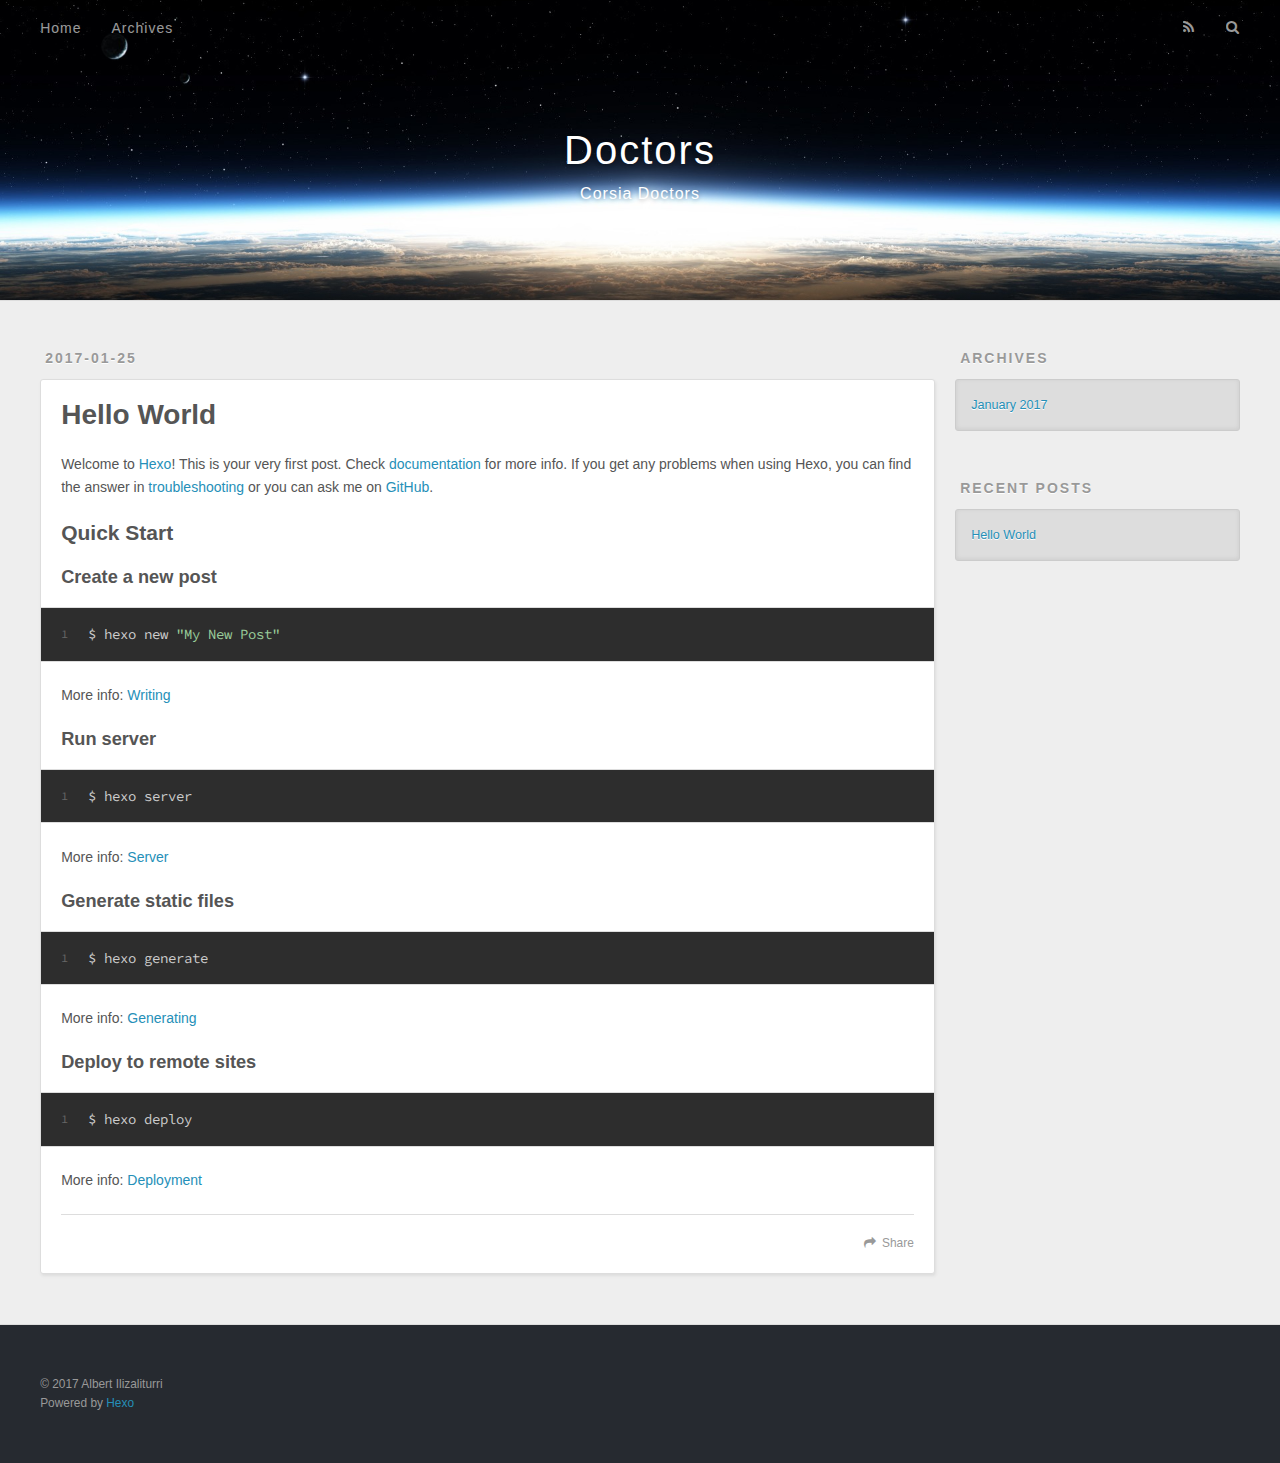
<file: index.html>
<!DOCTYPE html>
<html>
<head>
  <meta charset="utf-8">
  
  <title>AJ | Doctors</title>
  <meta name="viewport" content="width=device-width, initial-scale=1, maximum-scale=1">
  <meta property="og:type" content="website">
<meta property="og:title" content="Doctors">
<meta property="og:url" content="http://yoursite.com/index.html">
<meta property="og:site_name" content="Doctors">
<meta name="twitter:card" content="summary">
<meta name="twitter:title" content="Doctors">
  
    <link rel="alternate" href="/atom.xml" title="Doctors" type="application/atom+xml">
  
  
    <link rel="icon" href="/favicon.png">
  
  
    <link href="//fonts.googleapis.com/css?family=Source+Code+Pro" rel="stylesheet" type="text/css">
  
  <link rel="stylesheet" href="/css/style.css">
  

</head>

<body>
  <div id="container">
    <div id="wrap">
      <header id="header">
  <div id="banner"></div>
  <div id="header-outer" class="outer">
    <div id="header-title" class="inner">
      <h1 id="logo-wrap">
        <a href="/" id="logo">Doctors</a>
      </h1>
      
        <h2 id="subtitle-wrap">
          <a href="/" id="subtitle">Corsia Doctors</a>
        </h2>
      
    </div>
    <div id="header-inner" class="inner">
      <nav id="main-nav">
        <a id="main-nav-toggle" class="nav-icon"></a>
        
          <a class="main-nav-link" href="/">Home</a>
        
          <a class="main-nav-link" href="/archives">Archives</a>
        
      </nav>
      <nav id="sub-nav">
        
          <a id="nav-rss-link" class="nav-icon" href="/atom.xml" title="RSS Feed"></a>
        
        <a id="nav-search-btn" class="nav-icon" title="Search"></a>
      </nav>
      <div id="search-form-wrap">
        <form action="//google.com/search" method="get" accept-charset="UTF-8" class="search-form"><input type="search" name="q" results="0" class="search-form-input" placeholder="Search"><button type="submit" class="search-form-submit">&#xF002;</button><input type="hidden" name="sitesearch" value="http://yoursite.com"></form>
      </div>
    </div>
  </div>
</header>
      <div class="outer">
        <section id="main">
  
    <article id="post-hello-world" class="article article-type-post" itemscope itemprop="blogPost">
  <div class="article-meta">
    <a href="/2017/01/25/hello-world/" class="article-date">
  <time datetime="2017-01-25T22:16:23.000Z" itemprop="datePublished">2017-01-25</time>
</a>
    
  </div>
  <div class="article-inner">
    
    
      <header class="article-header">
        
  
    <h1 itemprop="name">
      <a class="article-title" href="/2017/01/25/hello-world/">Hello World</a>
    </h1>
  

      </header>
    
    <div class="article-entry" itemprop="articleBody">
      
        <p>Welcome to <a href="https://hexo.io/" target="_blank" rel="external">Hexo</a>! This is your very first post. Check <a href="https://hexo.io/docs/" target="_blank" rel="external">documentation</a> for more info. If you get any problems when using Hexo, you can find the answer in <a href="https://hexo.io/docs/troubleshooting.html" target="_blank" rel="external">troubleshooting</a> or you can ask me on <a href="https://github.com/hexojs/hexo/issues" target="_blank" rel="external">GitHub</a>.</p>
<h2 id="Quick-Start"><a href="#Quick-Start" class="headerlink" title="Quick Start"></a>Quick Start</h2><h3 id="Create-a-new-post"><a href="#Create-a-new-post" class="headerlink" title="Create a new post"></a>Create a new post</h3><figure class="highlight bash"><table><tr><td class="gutter"><pre><div class="line">1</div></pre></td><td class="code"><pre><div class="line">$ hexo new <span class="string">"My New Post"</span></div></pre></td></tr></table></figure>
<p>More info: <a href="https://hexo.io/docs/writing.html" target="_blank" rel="external">Writing</a></p>
<h3 id="Run-server"><a href="#Run-server" class="headerlink" title="Run server"></a>Run server</h3><figure class="highlight bash"><table><tr><td class="gutter"><pre><div class="line">1</div></pre></td><td class="code"><pre><div class="line">$ hexo server</div></pre></td></tr></table></figure>
<p>More info: <a href="https://hexo.io/docs/server.html" target="_blank" rel="external">Server</a></p>
<h3 id="Generate-static-files"><a href="#Generate-static-files" class="headerlink" title="Generate static files"></a>Generate static files</h3><figure class="highlight bash"><table><tr><td class="gutter"><pre><div class="line">1</div></pre></td><td class="code"><pre><div class="line">$ hexo generate</div></pre></td></tr></table></figure>
<p>More info: <a href="https://hexo.io/docs/generating.html" target="_blank" rel="external">Generating</a></p>
<h3 id="Deploy-to-remote-sites"><a href="#Deploy-to-remote-sites" class="headerlink" title="Deploy to remote sites"></a>Deploy to remote sites</h3><figure class="highlight bash"><table><tr><td class="gutter"><pre><div class="line">1</div></pre></td><td class="code"><pre><div class="line">$ hexo deploy</div></pre></td></tr></table></figure>
<p>More info: <a href="https://hexo.io/docs/deployment.html" target="_blank" rel="external">Deployment</a></p>

      
    </div>
    <footer class="article-footer">
      <a data-url="http://yoursite.com/2017/01/25/hello-world/" data-id="ciydlkii90000iu76bx51hnm7" class="article-share-link">Share</a>
      
      
    </footer>
  </div>
  
</article>


  

</section>
        
          <aside id="sidebar">
  
    

  
    

  
    
  
    
  <div class="widget-wrap">
    <h3 class="widget-title">Archives</h3>
    <div class="widget">
      <ul class="archive-list"><li class="archive-list-item"><a class="archive-list-link" href="/archives/2017/01/">January 2017</a></li></ul>
    </div>
  </div>


  
    
  <div class="widget-wrap">
    <h3 class="widget-title">Recent Posts</h3>
    <div class="widget">
      <ul>
        
          <li>
            <a href="/2017/01/25/hello-world/">Hello World</a>
          </li>
        
      </ul>
    </div>
  </div>

  
</aside>
        
      </div>
      <footer id="footer">
  
  <div class="outer">
    <div id="footer-info" class="inner">
      &copy; 2017 Albert Ilizaliturri<br>
      Powered by <a href="http://hexo.io/" target="_blank">Hexo</a>
    </div>
  </div>
</footer>
    </div>
    <nav id="mobile-nav">
  
    <a href="/" class="mobile-nav-link">Home</a>
  
    <a href="/archives" class="mobile-nav-link">Archives</a>
  
</nav>
    

<script src="//ajax.googleapis.com/ajax/libs/jquery/2.0.3/jquery.min.js"></script>


  <link rel="stylesheet" href="/fancybox/jquery.fancybox.css">
  <script src="/fancybox/jquery.fancybox.pack.js"></script>


<script src="/js/script.js"></script>

  </div>
</body>
</html>
</file>
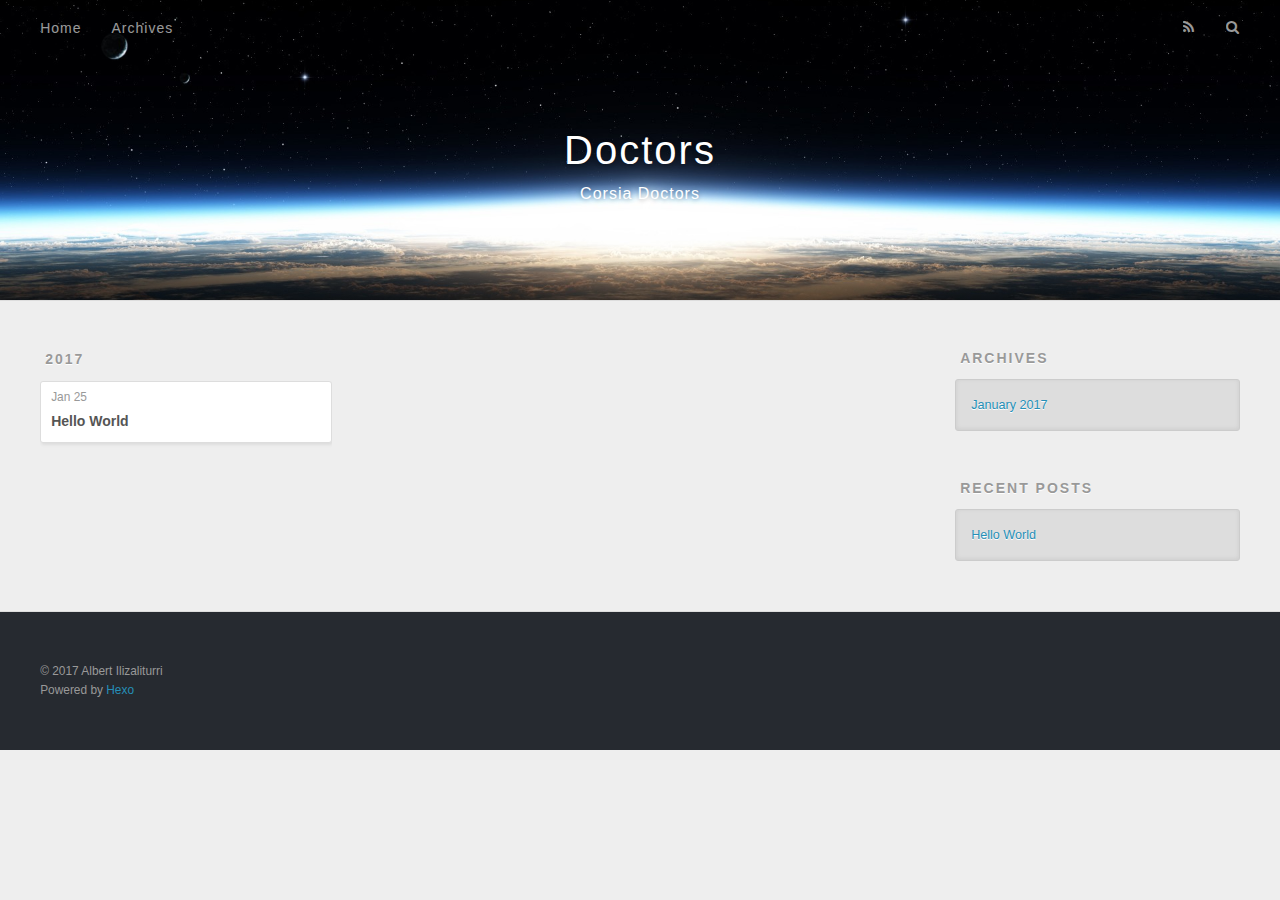
<file: archives/index.html>
<!DOCTYPE html>
<html>
<head>
  <meta charset="utf-8">
  
  <title>Archives | Doctors</title>
  <meta name="viewport" content="width=device-width, initial-scale=1, maximum-scale=1">
  <meta property="og:type" content="website">
<meta property="og:title" content="Doctors">
<meta property="og:url" content="http://yoursite.com/archives/index.html">
<meta property="og:site_name" content="Doctors">
<meta name="twitter:card" content="summary">
<meta name="twitter:title" content="Doctors">
  
    <link rel="alternate" href="/atom.xml" title="Doctors" type="application/atom+xml">
  
  
    <link rel="icon" href="/favicon.png">
  
  
    <link href="//fonts.googleapis.com/css?family=Source+Code+Pro" rel="stylesheet" type="text/css">
  
  <link rel="stylesheet" href="/css/style.css">
  

</head>

<body>
  <div id="container">
    <div id="wrap">
      <header id="header">
  <div id="banner"></div>
  <div id="header-outer" class="outer">
    <div id="header-title" class="inner">
      <h1 id="logo-wrap">
        <a href="/" id="logo">Doctors</a>
      </h1>
      
        <h2 id="subtitle-wrap">
          <a href="/" id="subtitle">Corsia Doctors</a>
        </h2>
      
    </div>
    <div id="header-inner" class="inner">
      <nav id="main-nav">
        <a id="main-nav-toggle" class="nav-icon"></a>
        
          <a class="main-nav-link" href="/">Home</a>
        
          <a class="main-nav-link" href="/archives">Archives</a>
        
      </nav>
      <nav id="sub-nav">
        
          <a id="nav-rss-link" class="nav-icon" href="/atom.xml" title="RSS Feed"></a>
        
        <a id="nav-search-btn" class="nav-icon" title="Search"></a>
      </nav>
      <div id="search-form-wrap">
        <form action="//google.com/search" method="get" accept-charset="UTF-8" class="search-form"><input type="search" name="q" results="0" class="search-form-input" placeholder="Search"><button type="submit" class="search-form-submit">&#xF002;</button><input type="hidden" name="sitesearch" value="http://yoursite.com"></form>
      </div>
    </div>
  </div>
</header>
      <div class="outer">
        <section id="main">
  
  
    
    
      
      
      <section class="archives-wrap">
        <div class="archive-year-wrap">
          <a href="/archives/2017" class="archive-year">2017</a>
        </div>
        <div class="archives">
    
    <article class="archive-article archive-type-post">
  <div class="archive-article-inner">
    <header class="archive-article-header">
      <a href="/2017/01/25/hello-world/" class="archive-article-date">
  <time datetime="2017-01-25T22:16:23.000Z" itemprop="datePublished">Jan 25</time>
</a>
      
  
    <h1 itemprop="name">
      <a class="archive-article-title" href="/2017/01/25/hello-world/">Hello World</a>
    </h1>
  

    </header>
  </div>
</article>
  
  
    </div></section>
  

</section>
        
          <aside id="sidebar">
  
    

  
    

  
    
  
    
  <div class="widget-wrap">
    <h3 class="widget-title">Archives</h3>
    <div class="widget">
      <ul class="archive-list"><li class="archive-list-item"><a class="archive-list-link" href="/archives/2017/01/">January 2017</a></li></ul>
    </div>
  </div>


  
    
  <div class="widget-wrap">
    <h3 class="widget-title">Recent Posts</h3>
    <div class="widget">
      <ul>
        
          <li>
            <a href="/2017/01/25/hello-world/">Hello World</a>
          </li>
        
      </ul>
    </div>
  </div>

  
</aside>
        
      </div>
      <footer id="footer">
  
  <div class="outer">
    <div id="footer-info" class="inner">
      &copy; 2017 Albert Ilizaliturri<br>
      Powered by <a href="http://hexo.io/" target="_blank">Hexo</a>
    </div>
  </div>
</footer>
    </div>
    <nav id="mobile-nav">
  
    <a href="/" class="mobile-nav-link">Home</a>
  
    <a href="/archives" class="mobile-nav-link">Archives</a>
  
</nav>
    

<script src="//ajax.googleapis.com/ajax/libs/jquery/2.0.3/jquery.min.js"></script>


  <link rel="stylesheet" href="/fancybox/jquery.fancybox.css">
  <script src="/fancybox/jquery.fancybox.pack.js"></script>


<script src="/js/script.js"></script>

  </div>
</body>
</html>
</file>
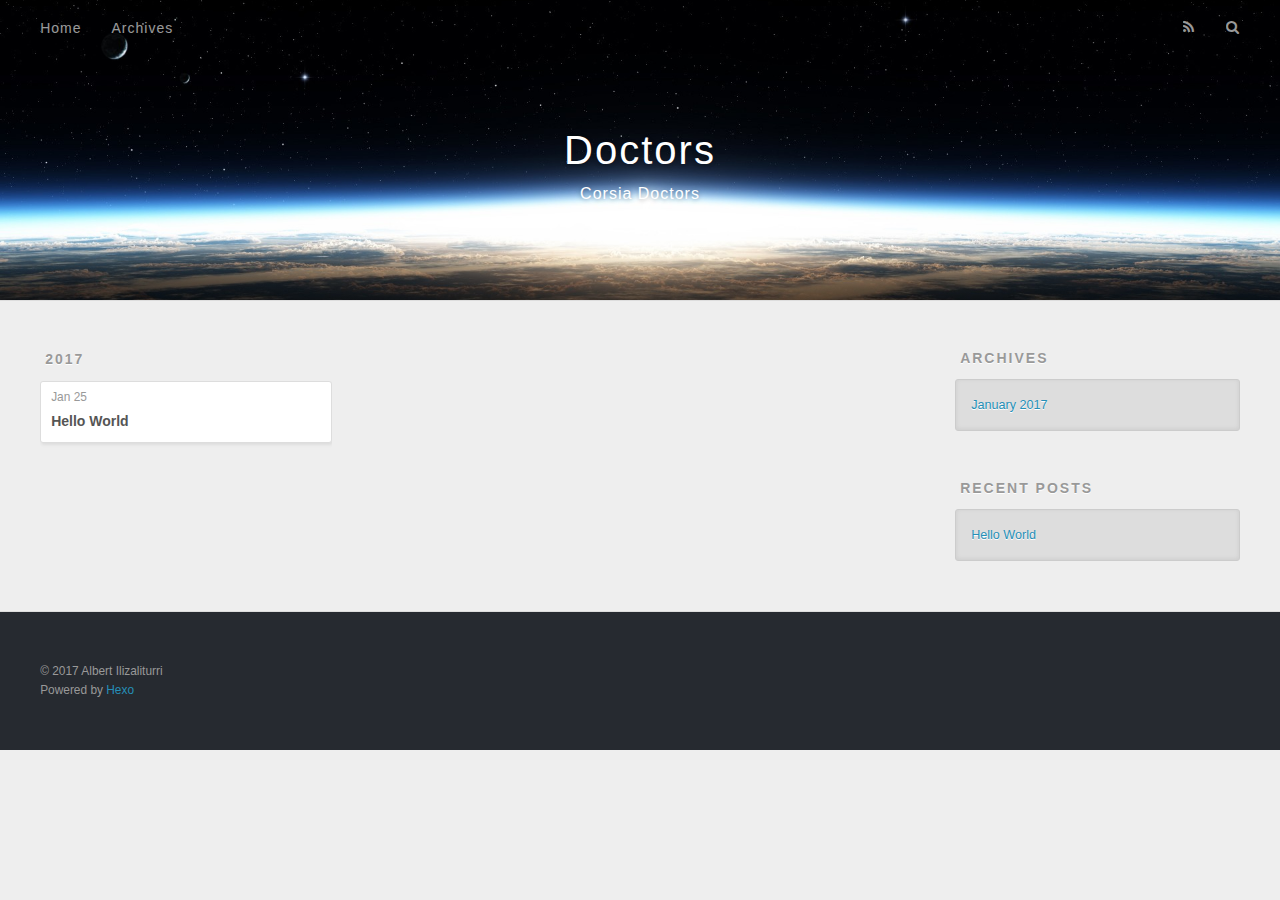
<file: archives/2017/index.html>
<!DOCTYPE html>
<html>
<head>
  <meta charset="utf-8">
  
  <title>Archives: 2017 | Doctors</title>
  <meta name="viewport" content="width=device-width, initial-scale=1, maximum-scale=1">
  <meta property="og:type" content="website">
<meta property="og:title" content="Doctors">
<meta property="og:url" content="http://yoursite.com/archives/2017/index.html">
<meta property="og:site_name" content="Doctors">
<meta name="twitter:card" content="summary">
<meta name="twitter:title" content="Doctors">
  
    <link rel="alternate" href="/atom.xml" title="Doctors" type="application/atom+xml">
  
  
    <link rel="icon" href="/favicon.png">
  
  
    <link href="//fonts.googleapis.com/css?family=Source+Code+Pro" rel="stylesheet" type="text/css">
  
  <link rel="stylesheet" href="/css/style.css">
  

</head>

<body>
  <div id="container">
    <div id="wrap">
      <header id="header">
  <div id="banner"></div>
  <div id="header-outer" class="outer">
    <div id="header-title" class="inner">
      <h1 id="logo-wrap">
        <a href="/" id="logo">Doctors</a>
      </h1>
      
        <h2 id="subtitle-wrap">
          <a href="/" id="subtitle">Corsia Doctors</a>
        </h2>
      
    </div>
    <div id="header-inner" class="inner">
      <nav id="main-nav">
        <a id="main-nav-toggle" class="nav-icon"></a>
        
          <a class="main-nav-link" href="/">Home</a>
        
          <a class="main-nav-link" href="/archives">Archives</a>
        
      </nav>
      <nav id="sub-nav">
        
          <a id="nav-rss-link" class="nav-icon" href="/atom.xml" title="RSS Feed"></a>
        
        <a id="nav-search-btn" class="nav-icon" title="Search"></a>
      </nav>
      <div id="search-form-wrap">
        <form action="//google.com/search" method="get" accept-charset="UTF-8" class="search-form"><input type="search" name="q" results="0" class="search-form-input" placeholder="Search"><button type="submit" class="search-form-submit">&#xF002;</button><input type="hidden" name="sitesearch" value="http://yoursite.com"></form>
      </div>
    </div>
  </div>
</header>
      <div class="outer">
        <section id="main">
  
  
    
    
      
      
      <section class="archives-wrap">
        <div class="archive-year-wrap">
          <a href="/archives/2017" class="archive-year">2017</a>
        </div>
        <div class="archives">
    
    <article class="archive-article archive-type-post">
  <div class="archive-article-inner">
    <header class="archive-article-header">
      <a href="/2017/01/25/hello-world/" class="archive-article-date">
  <time datetime="2017-01-25T22:16:23.000Z" itemprop="datePublished">Jan 25</time>
</a>
      
  
    <h1 itemprop="name">
      <a class="archive-article-title" href="/2017/01/25/hello-world/">Hello World</a>
    </h1>
  

    </header>
  </div>
</article>
  
  
    </div></section>
  

</section>
        
          <aside id="sidebar">
  
    

  
    

  
    
  
    
  <div class="widget-wrap">
    <h3 class="widget-title">Archives</h3>
    <div class="widget">
      <ul class="archive-list"><li class="archive-list-item"><a class="archive-list-link" href="/archives/2017/01/">January 2017</a></li></ul>
    </div>
  </div>


  
    
  <div class="widget-wrap">
    <h3 class="widget-title">Recent Posts</h3>
    <div class="widget">
      <ul>
        
          <li>
            <a href="/2017/01/25/hello-world/">Hello World</a>
          </li>
        
      </ul>
    </div>
  </div>

  
</aside>
        
      </div>
      <footer id="footer">
  
  <div class="outer">
    <div id="footer-info" class="inner">
      &copy; 2017 Albert Ilizaliturri<br>
      Powered by <a href="http://hexo.io/" target="_blank">Hexo</a>
    </div>
  </div>
</footer>
    </div>
    <nav id="mobile-nav">
  
    <a href="/" class="mobile-nav-link">Home</a>
  
    <a href="/archives" class="mobile-nav-link">Archives</a>
  
</nav>
    

<script src="//ajax.googleapis.com/ajax/libs/jquery/2.0.3/jquery.min.js"></script>


  <link rel="stylesheet" href="/fancybox/jquery.fancybox.css">
  <script src="/fancybox/jquery.fancybox.pack.js"></script>


<script src="/js/script.js"></script>

  </div>
</body>
</html>
</file>
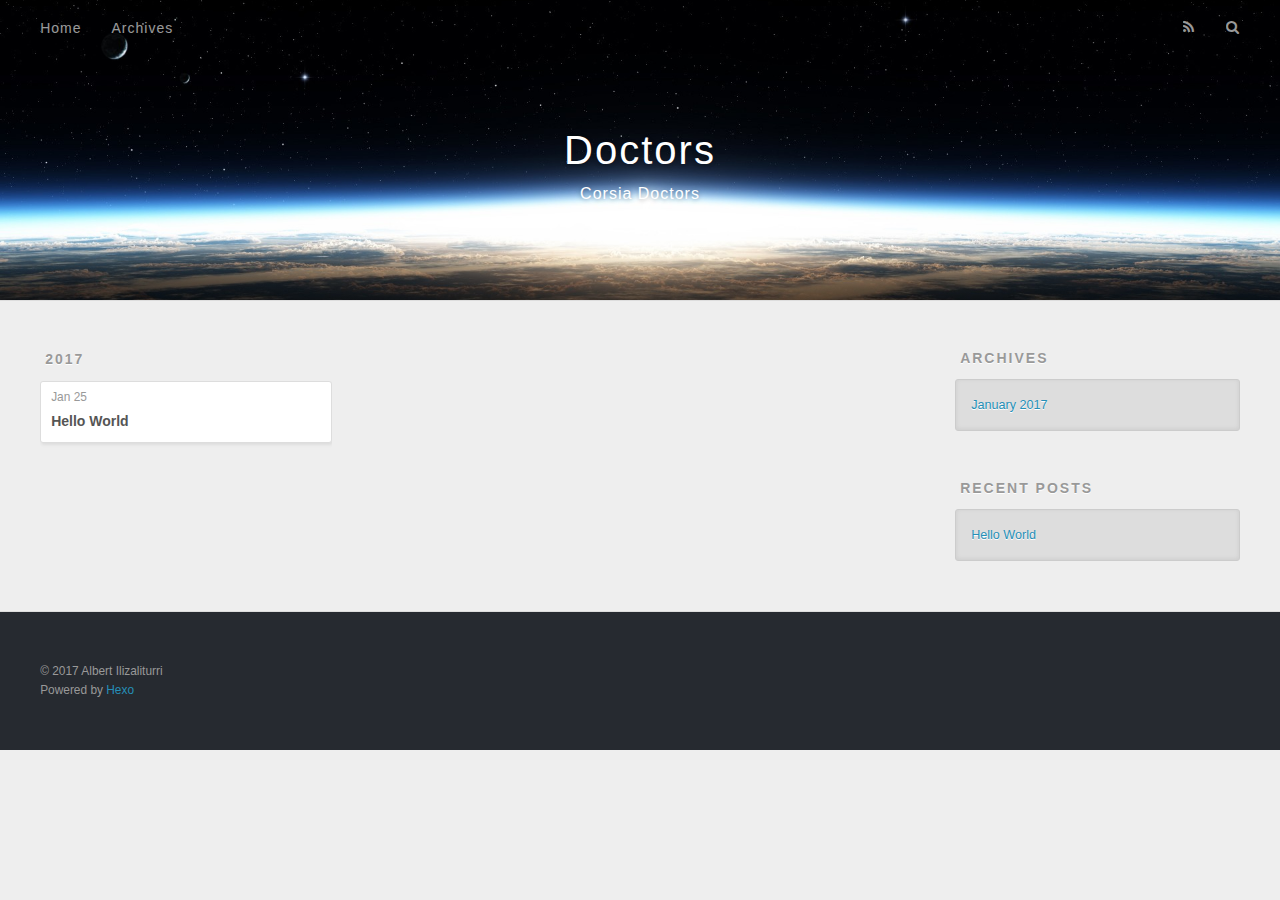
<file: archives/2017/01/index.html>
<!DOCTYPE html>
<html>
<head>
  <meta charset="utf-8">
  
  <title>Archives: 2017/1 | Doctors</title>
  <meta name="viewport" content="width=device-width, initial-scale=1, maximum-scale=1">
  <meta property="og:type" content="website">
<meta property="og:title" content="Doctors">
<meta property="og:url" content="http://yoursite.com/archives/2017/01/index.html">
<meta property="og:site_name" content="Doctors">
<meta name="twitter:card" content="summary">
<meta name="twitter:title" content="Doctors">
  
    <link rel="alternate" href="/atom.xml" title="Doctors" type="application/atom+xml">
  
  
    <link rel="icon" href="/favicon.png">
  
  
    <link href="//fonts.googleapis.com/css?family=Source+Code+Pro" rel="stylesheet" type="text/css">
  
  <link rel="stylesheet" href="/css/style.css">
  

</head>

<body>
  <div id="container">
    <div id="wrap">
      <header id="header">
  <div id="banner"></div>
  <div id="header-outer" class="outer">
    <div id="header-title" class="inner">
      <h1 id="logo-wrap">
        <a href="/" id="logo">Doctors</a>
      </h1>
      
        <h2 id="subtitle-wrap">
          <a href="/" id="subtitle">Corsia Doctors</a>
        </h2>
      
    </div>
    <div id="header-inner" class="inner">
      <nav id="main-nav">
        <a id="main-nav-toggle" class="nav-icon"></a>
        
          <a class="main-nav-link" href="/">Home</a>
        
          <a class="main-nav-link" href="/archives">Archives</a>
        
      </nav>
      <nav id="sub-nav">
        
          <a id="nav-rss-link" class="nav-icon" href="/atom.xml" title="RSS Feed"></a>
        
        <a id="nav-search-btn" class="nav-icon" title="Search"></a>
      </nav>
      <div id="search-form-wrap">
        <form action="//google.com/search" method="get" accept-charset="UTF-8" class="search-form"><input type="search" name="q" results="0" class="search-form-input" placeholder="Search"><button type="submit" class="search-form-submit">&#xF002;</button><input type="hidden" name="sitesearch" value="http://yoursite.com"></form>
      </div>
    </div>
  </div>
</header>
      <div class="outer">
        <section id="main">
  
  
    
    
      
      
      <section class="archives-wrap">
        <div class="archive-year-wrap">
          <a href="/archives/2017" class="archive-year">2017</a>
        </div>
        <div class="archives">
    
    <article class="archive-article archive-type-post">
  <div class="archive-article-inner">
    <header class="archive-article-header">
      <a href="/2017/01/25/hello-world/" class="archive-article-date">
  <time datetime="2017-01-25T22:16:23.000Z" itemprop="datePublished">Jan 25</time>
</a>
      
  
    <h1 itemprop="name">
      <a class="archive-article-title" href="/2017/01/25/hello-world/">Hello World</a>
    </h1>
  

    </header>
  </div>
</article>
  
  
    </div></section>
  

</section>
        
          <aside id="sidebar">
  
    

  
    

  
    
  
    
  <div class="widget-wrap">
    <h3 class="widget-title">Archives</h3>
    <div class="widget">
      <ul class="archive-list"><li class="archive-list-item"><a class="archive-list-link" href="/archives/2017/01/">January 2017</a></li></ul>
    </div>
  </div>


  
    
  <div class="widget-wrap">
    <h3 class="widget-title">Recent Posts</h3>
    <div class="widget">
      <ul>
        
          <li>
            <a href="/2017/01/25/hello-world/">Hello World</a>
          </li>
        
      </ul>
    </div>
  </div>

  
</aside>
        
      </div>
      <footer id="footer">
  
  <div class="outer">
    <div id="footer-info" class="inner">
      &copy; 2017 Albert Ilizaliturri<br>
      Powered by <a href="http://hexo.io/" target="_blank">Hexo</a>
    </div>
  </div>
</footer>
    </div>
    <nav id="mobile-nav">
  
    <a href="/" class="mobile-nav-link">Home</a>
  
    <a href="/archives" class="mobile-nav-link">Archives</a>
  
</nav>
    

<script src="//ajax.googleapis.com/ajax/libs/jquery/2.0.3/jquery.min.js"></script>


  <link rel="stylesheet" href="/fancybox/jquery.fancybox.css">
  <script src="/fancybox/jquery.fancybox.pack.js"></script>


<script src="/js/script.js"></script>

  </div>
</body>
</html>
</file>
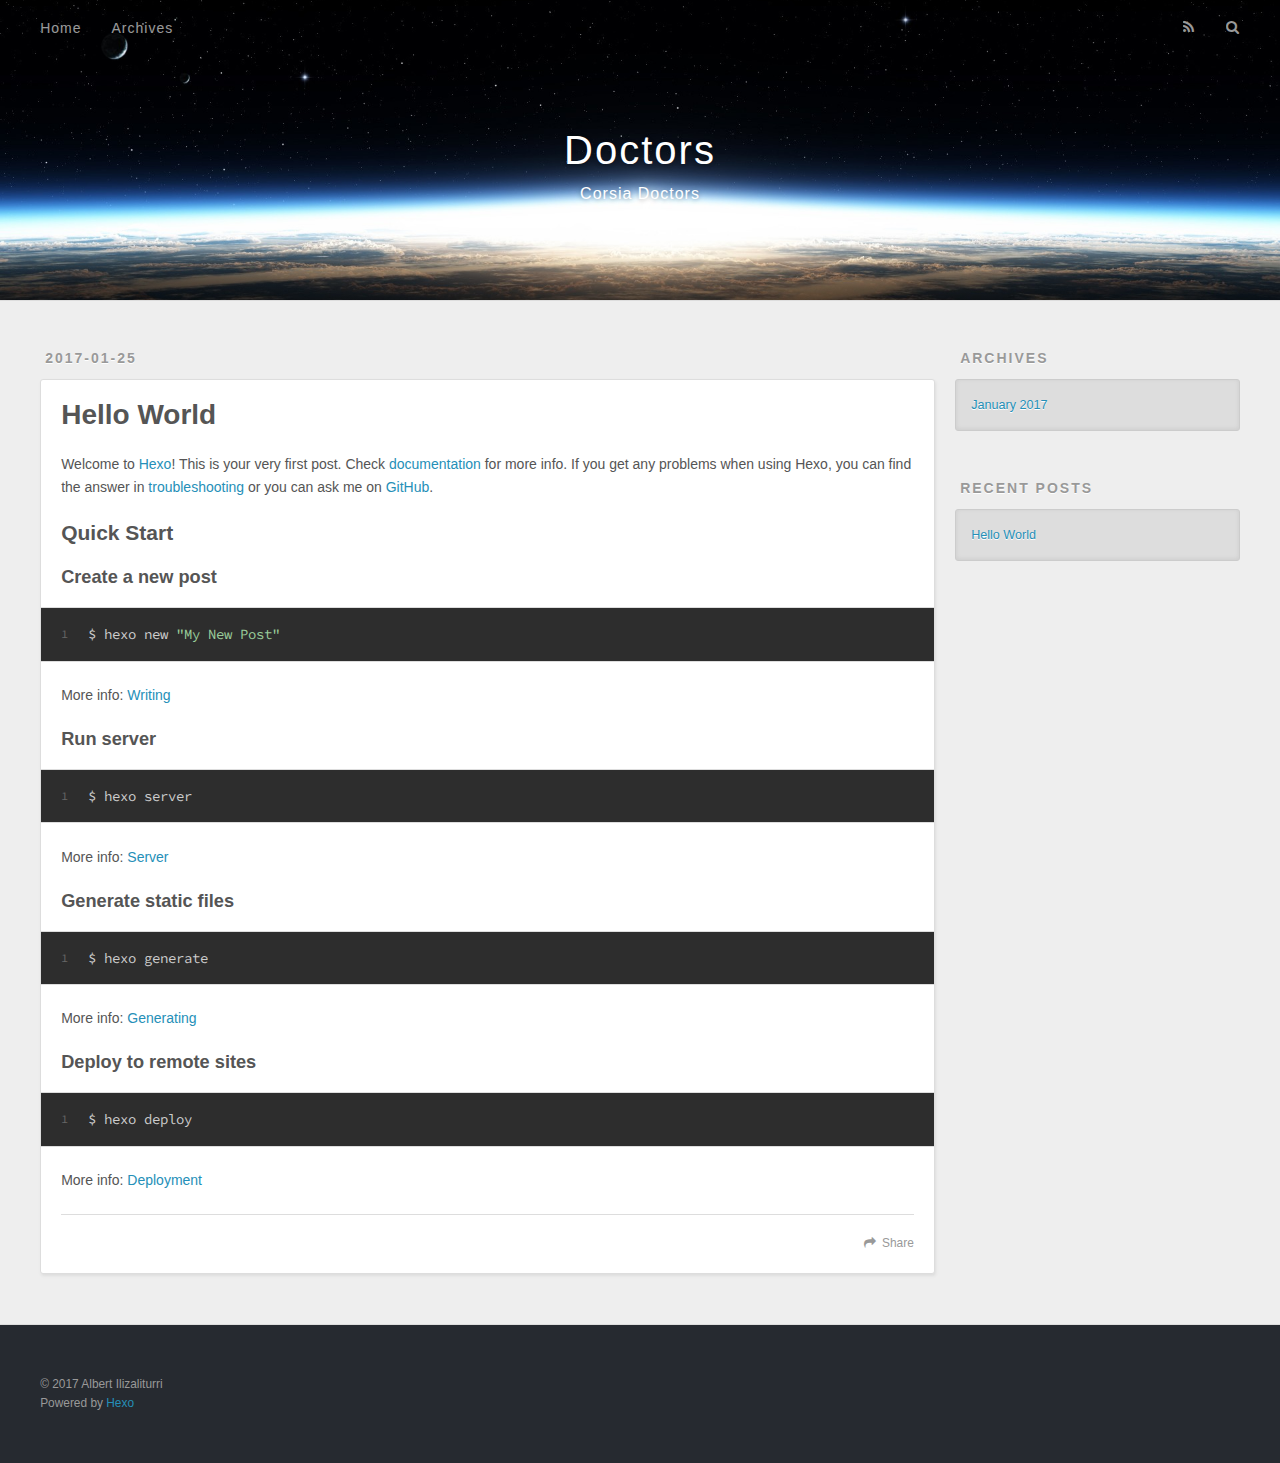
<file: 2017/01/25/hello-world/index.html>
<!DOCTYPE html>
<html>
<head>
  <meta charset="utf-8">
  
  <title>AJ | Doctors</title>
  <meta name="viewport" content="width=device-width, initial-scale=1, maximum-scale=1">
  <meta name="description" content="Welcome to Hexo! This is your very first post. Check documentation for more info. If you get any problems when using Hexo, you can find the answer in troubleshooting or you can ask me on GitHub.
Quick">
<meta property="og:type" content="article">
<meta property="og:title" content="Hello World">
<meta property="og:url" content="http://yoursite.com/2017/01/25/hello-world/index.html">
<meta property="og:site_name" content="Doctors">
<meta property="og:description" content="Welcome to Hexo! This is your very first post. Check documentation for more info. If you get any problems when using Hexo, you can find the answer in troubleshooting or you can ask me on GitHub.
Quick">
<meta property="og:updated_time" content="2017-01-25T22:16:23.000Z">
<meta name="twitter:card" content="summary">
<meta name="twitter:title" content="Hello World">
<meta name="twitter:description" content="Welcome to Hexo! This is your very first post. Check documentation for more info. If you get any problems when using Hexo, you can find the answer in troubleshooting or you can ask me on GitHub.
Quick">
  
    <link rel="alternate" href="/atom.xml" title="Doctors" type="application/atom+xml">
  
  
    <link rel="icon" href="/favicon.png">
  
  
    <link href="//fonts.googleapis.com/css?family=Source+Code+Pro" rel="stylesheet" type="text/css">
  
  <link rel="stylesheet" href="/css/style.css">
  

</head>

<body>
  <div id="container">
    <div id="wrap">
      <header id="header">
  <div id="banner"></div>
  <div id="header-outer" class="outer">
    <div id="header-title" class="inner">
      <h1 id="logo-wrap">
        <a href="/" id="logo">Doctors</a>
      </h1>
      
        <h2 id="subtitle-wrap">
          <a href="/" id="subtitle">Corsia Doctors</a>
        </h2>
      
    </div>
    <div id="header-inner" class="inner">
      <nav id="main-nav">
        <a id="main-nav-toggle" class="nav-icon"></a>
        
          <a class="main-nav-link" href="/">Home</a>
        
          <a class="main-nav-link" href="/archives">Archives</a>
        
      </nav>
      <nav id="sub-nav">
        
          <a id="nav-rss-link" class="nav-icon" href="/atom.xml" title="RSS Feed"></a>
        
        <a id="nav-search-btn" class="nav-icon" title="Search"></a>
      </nav>
      <div id="search-form-wrap">
        <form action="//google.com/search" method="get" accept-charset="UTF-8" class="search-form"><input type="search" name="q" results="0" class="search-form-input" placeholder="Search"><button type="submit" class="search-form-submit">&#xF002;</button><input type="hidden" name="sitesearch" value="http://yoursite.com"></form>
      </div>
    </div>
  </div>
</header>
      <div class="outer">
        <section id="main"><article id="post-hello-world" class="article article-type-post" itemscope itemprop="blogPost">
  <div class="article-meta">
    <a href="/2017/01/25/hello-world/" class="article-date">
  <time datetime="2017-01-25T22:16:23.000Z" itemprop="datePublished">2017-01-25</time>
</a>
    
  </div>
  <div class="article-inner">
    
    
      <header class="article-header">
        
  
    <h1 class="article-title" itemprop="name">
      Hello World
    </h1>
  

      </header>
    
    <div class="article-entry" itemprop="articleBody">
      
        <p>Welcome to <a href="https://hexo.io/" target="_blank" rel="external">Hexo</a>! This is your very first post. Check <a href="https://hexo.io/docs/" target="_blank" rel="external">documentation</a> for more info. If you get any problems when using Hexo, you can find the answer in <a href="https://hexo.io/docs/troubleshooting.html" target="_blank" rel="external">troubleshooting</a> or you can ask me on <a href="https://github.com/hexojs/hexo/issues" target="_blank" rel="external">GitHub</a>.</p>
<h2 id="Quick-Start"><a href="#Quick-Start" class="headerlink" title="Quick Start"></a>Quick Start</h2><h3 id="Create-a-new-post"><a href="#Create-a-new-post" class="headerlink" title="Create a new post"></a>Create a new post</h3><figure class="highlight bash"><table><tr><td class="gutter"><pre><div class="line">1</div></pre></td><td class="code"><pre><div class="line">$ hexo new <span class="string">"My New Post"</span></div></pre></td></tr></table></figure>
<p>More info: <a href="https://hexo.io/docs/writing.html" target="_blank" rel="external">Writing</a></p>
<h3 id="Run-server"><a href="#Run-server" class="headerlink" title="Run server"></a>Run server</h3><figure class="highlight bash"><table><tr><td class="gutter"><pre><div class="line">1</div></pre></td><td class="code"><pre><div class="line">$ hexo server</div></pre></td></tr></table></figure>
<p>More info: <a href="https://hexo.io/docs/server.html" target="_blank" rel="external">Server</a></p>
<h3 id="Generate-static-files"><a href="#Generate-static-files" class="headerlink" title="Generate static files"></a>Generate static files</h3><figure class="highlight bash"><table><tr><td class="gutter"><pre><div class="line">1</div></pre></td><td class="code"><pre><div class="line">$ hexo generate</div></pre></td></tr></table></figure>
<p>More info: <a href="https://hexo.io/docs/generating.html" target="_blank" rel="external">Generating</a></p>
<h3 id="Deploy-to-remote-sites"><a href="#Deploy-to-remote-sites" class="headerlink" title="Deploy to remote sites"></a>Deploy to remote sites</h3><figure class="highlight bash"><table><tr><td class="gutter"><pre><div class="line">1</div></pre></td><td class="code"><pre><div class="line">$ hexo deploy</div></pre></td></tr></table></figure>
<p>More info: <a href="https://hexo.io/docs/deployment.html" target="_blank" rel="external">Deployment</a></p>

      
    </div>
    <footer class="article-footer">
      <a data-url="http://yoursite.com/2017/01/25/hello-world/" data-id="ciydlkii90000iu76bx51hnm7" class="article-share-link">Share</a>
      
      
    </footer>
  </div>
  
    
  
</article>

</section>
        
          <aside id="sidebar">
  
    

  
    

  
    
  
    
  <div class="widget-wrap">
    <h3 class="widget-title">Archives</h3>
    <div class="widget">
      <ul class="archive-list"><li class="archive-list-item"><a class="archive-list-link" href="/archives/2017/01/">January 2017</a></li></ul>
    </div>
  </div>


  
    
  <div class="widget-wrap">
    <h3 class="widget-title">Recent Posts</h3>
    <div class="widget">
      <ul>
        
          <li>
            <a href="/2017/01/25/hello-world/">Hello World</a>
          </li>
        
      </ul>
    </div>
  </div>

  
</aside>
        
      </div>
      <footer id="footer">
  
  <div class="outer">
    <div id="footer-info" class="inner">
      &copy; 2017 Albert Ilizaliturri<br>
      Powered by <a href="http://hexo.io/" target="_blank">Hexo</a>
    </div>
  </div>
</footer>
    </div>
    <nav id="mobile-nav">
  
    <a href="/" class="mobile-nav-link">Home</a>
  
    <a href="/archives" class="mobile-nav-link">Archives</a>
  
</nav>
    

<script src="//ajax.googleapis.com/ajax/libs/jquery/2.0.3/jquery.min.js"></script>


  <link rel="stylesheet" href="/fancybox/jquery.fancybox.css">
  <script src="/fancybox/jquery.fancybox.pack.js"></script>


<script src="/js/script.js"></script>

  </div>
</body>
</html>
</file>
<file: css/style.css>
body {
  width: 100%;
}
body:before,
body:after {
  content: "";
  display: table;
}
body:after {
  clear: both;
}
html,
body,
div,
span,
applet,
object,
iframe,
h1,
h2,
h3,
h4,
h5,
h6,
p,
blockquote,
pre,
a,
abbr,
acronym,
address,
big,
cite,
code,
del,
dfn,
em,
img,
ins,
kbd,
q,
s,
samp,
small,
strike,
strong,
sub,
sup,
tt,
var,
dl,
dt,
dd,
ol,
ul,
li,
fieldset,
form,
label,
legend,
table,
caption,
tbody,
tfoot,
thead,
tr,
th,
td {
  margin: 0;
  padding: 0;
  border: 0;
  outline: 0;
  font-weight: inherit;
  font-style: inherit;
  font-family: inherit;
  font-size: 100%;
  vertical-align: baseline;
}
body {
  line-height: 1;
  color: #000;
  background: #fff;
}
ol,
ul {
  list-style: none;
}
table {
  border-collapse: separate;
  border-spacing: 0;
  vertical-align: middle;
}
caption,
th,
td {
  text-align: left;
  font-weight: normal;
  vertical-align: middle;
}
a img {
  border: none;
}
input,
button {
  margin: 0;
  padding: 0;
}
input::-moz-focus-inner,
button::-moz-focus-inner {
  border: 0;
  padding: 0;
}
@font-face {
  font-family: FontAwesome;
  font-style: normal;
  font-weight: normal;
  src: url("fonts/fontawesome-webfont.eot?v=#4.0.3");
  src: url("fonts/fontawesome-webfont.eot?#iefix&v=#4.0.3") format("embedded-opentype"), url("fonts/fontawesome-webfont.woff?v=#4.0.3") format("woff"), url("fonts/fontawesome-webfont.ttf?v=#4.0.3") format("truetype"), url("fonts/fontawesome-webfont.svg#fontawesomeregular?v=#4.0.3") format("svg");
}
html,
body,
#container {
  height: 100%;
}
body {
  background: #eee;
  font: 14px "Helvetica Neue", Helvetica, Arial, sans-serif;
  -webkit-text-size-adjust: 100%;
}
.outer {
  max-width: 1220px;
  margin: 0 auto;
  padding: 0 20px;
}
.outer:before,
.outer:after {
  content: "";
  display: table;
}
.outer:after {
  clear: both;
}
.inner {
  display: inline;
  float: left;
  width: 98.33333333333333%;
  margin: 0 0.833333333333333%;
}
.left,
.alignleft {
  float: left;
}
.right,
.alignright {
  float: right;
}
.clear {
  clear: both;
}
#container {
  position: relative;
}
.mobile-nav-on {
  overflow: hidden;
}
#wrap {
  height: 100%;
  width: 100%;
  position: absolute;
  top: 0;
  left: 0;
  -webkit-transition: 0.2s ease-out;
  -moz-transition: 0.2s ease-out;
  -ms-transition: 0.2s ease-out;
  transition: 0.2s ease-out;
  z-index: 1;
  background: #eee;
}
.mobile-nav-on #wrap {
  left: 280px;
}
@media screen and (min-width: 768px) {
  #main {
    display: inline;
    float: left;
    width: 73.33333333333333%;
    margin: 0 0.833333333333333%;
  }
}
.article-date,
.article-category-link,
.archive-year,
.widget-title {
  text-decoration: none;
  text-transform: uppercase;
  letter-spacing: 2px;
  color: #999;
  margin-bottom: 1em;
  margin-left: 5px;
  line-height: 1em;
  text-shadow: 0 1px #fff;
  font-weight: bold;
}
.article-inner,
.archive-article-inner {
  background: #fff;
  -webkit-box-shadow: 1px 2px 3px #ddd;
  box-shadow: 1px 2px 3px #ddd;
  border: 1px solid #ddd;
  border-radius: 3px;
}
.article-entry h1,
.widget h1 {
  font-size: 2em;
}
.article-entry h2,
.widget h2 {
  font-size: 1.5em;
}
.article-entry h3,
.widget h3 {
  font-size: 1.3em;
}
.article-entry h4,
.widget h4 {
  font-size: 1.2em;
}
.article-entry h5,
.widget h5 {
  font-size: 1em;
}
.article-entry h6,
.widget h6 {
  font-size: 1em;
  color: #999;
}
.article-entry hr,
.widget hr {
  border: 1px dashed #ddd;
}
.article-entry strong,
.widget strong {
  font-weight: bold;
}
.article-entry em,
.widget em,
.article-entry cite,
.widget cite {
  font-style: italic;
}
.article-entry sup,
.widget sup,
.article-entry sub,
.widget sub {
  font-size: 0.75em;
  line-height: 0;
  position: relative;
  vertical-align: baseline;
}
.article-entry sup,
.widget sup {
  top: -0.5em;
}
.article-entry sub,
.widget sub {
  bottom: -0.2em;
}
.article-entry small,
.widget small {
  font-size: 0.85em;
}
.article-entry acronym,
.widget acronym,
.article-entry abbr,
.widget abbr {
  border-bottom: 1px dotted;
}
.article-entry ul,
.widget ul,
.article-entry ol,
.widget ol,
.article-entry dl,
.widget dl {
  margin: 0 20px;
  line-height: 1.6em;
}
.article-entry ul ul,
.widget ul ul,
.article-entry ol ul,
.widget ol ul,
.article-entry ul ol,
.widget ul ol,
.article-entry ol ol,
.widget ol ol {
  margin-top: 0;
  margin-bottom: 0;
}
.article-entry ul,
.widget ul {
  list-style: disc;
}
.article-entry ol,
.widget ol {
  list-style: decimal;
}
.article-entry dt,
.widget dt {
  font-weight: bold;
}
#header {
  height: 300px;
  position: relative;
  border-bottom: 1px solid #ddd;
}
#header:before,
#header:after {
  content: "";
  position: absolute;
  left: 0;
  right: 0;
  height: 40px;
}
#header:before {
  top: 0;
  background: -webkit-linear-gradient(rgba(0,0,0,0.2), transparent);
  background: -moz-linear-gradient(rgba(0,0,0,0.2), transparent);
  background: -ms-linear-gradient(rgba(0,0,0,0.2), transparent);
  background: linear-gradient(rgba(0,0,0,0.2), transparent);
}
#header:after {
  bottom: 0;
  background: -webkit-linear-gradient(transparent, rgba(0,0,0,0.2));
  background: -moz-linear-gradient(transparent, rgba(0,0,0,0.2));
  background: -ms-linear-gradient(transparent, rgba(0,0,0,0.2));
  background: linear-gradient(transparent, rgba(0,0,0,0.2));
}
#header-outer {
  height: 100%;
  position: relative;
}
#header-inner {
  position: relative;
  overflow: hidden;
}
#banner {
  position: absolute;
  top: 0;
  left: 0;
  width: 100%;
  height: 100%;
  background: url("images/banner.jpg") center #000;
  -webkit-background-size: cover;
  -moz-background-size: cover;
  background-size: cover;
  z-index: -1;
}
#header-title {
  text-align: center;
  height: 40px;
  position: absolute;
  top: 50%;
  left: 0;
  margin-top: -20px;
}
#logo,
#subtitle {
  text-decoration: none;
  color: #fff;
  font-weight: 300;
  text-shadow: 0 1px 4px rgba(0,0,0,0.3);
}
#logo {
  font-size: 40px;
  line-height: 40px;
  letter-spacing: 2px;
}
#subtitle {
  font-size: 16px;
  line-height: 16px;
  letter-spacing: 1px;
}
#subtitle-wrap {
  margin-top: 16px;
}
#main-nav {
  float: left;
  margin-left: -15px;
}
.nav-icon,
.main-nav-link {
  float: left;
  color: #fff;
  opacity: 0.6;
  text-decoration: none;
  text-shadow: 0 1px rgba(0,0,0,0.2);
  -webkit-transition: opacity 0.2s;
  -moz-transition: opacity 0.2s;
  -ms-transition: opacity 0.2s;
  transition: opacity 0.2s;
  display: block;
  padding: 20px 15px;
}
.nav-icon:hover,
.main-nav-link:hover {
  opacity: 1;
}
.nav-icon {
  font-family: FontAwesome;
  text-align: center;
  font-size: 14px;
  width: 14px;
  height: 14px;
  padding: 20px 15px;
  position: relative;
  cursor: pointer;
}
.main-nav-link {
  font-weight: 300;
  letter-spacing: 1px;
}
@media screen and (max-width: 479px) {
  .main-nav-link {
    display: none;
  }
}
#main-nav-toggle {
  display: none;
}
#main-nav-toggle:before {
  content: "\f0c9";
}
@media screen and (max-width: 479px) {
  #main-nav-toggle {
    display: block;
  }
}
#sub-nav {
  float: right;
  margin-right: -15px;
}
#nav-rss-link:before {
  content: "\f09e";
}
#nav-search-btn:before {
  content: "\f002";
}
#search-form-wrap {
  position: absolute;
  top: 15px;
  width: 150px;
  height: 30px;
  right: -150px;
  opacity: 0;
  -webkit-transition: 0.2s ease-out;
  -moz-transition: 0.2s ease-out;
  -ms-transition: 0.2s ease-out;
  transition: 0.2s ease-out;
}
#search-form-wrap.on {
  opacity: 1;
  right: 0;
}
@media screen and (max-width: 479px) {
  #search-form-wrap {
    width: 100%;
    right: -100%;
  }
}
.search-form {
  position: absolute;
  top: 0;
  left: 0;
  right: 0;
  background: #fff;
  padding: 5px 15px;
  border-radius: 15px;
  -webkit-box-shadow: 0 0 10px rgba(0,0,0,0.3);
  box-shadow: 0 0 10px rgba(0,0,0,0.3);
}
.search-form-input {
  border: none;
  background: none;
  color: #555;
  width: 100%;
  font: 13px "Helvetica Neue", Helvetica, Arial, sans-serif;
  outline: none;
}
.search-form-input::-webkit-search-results-decoration,
.search-form-input::-webkit-search-cancel-button {
  -webkit-appearance: none;
}
.search-form-submit {
  position: absolute;
  top: 50%;
  right: 10px;
  margin-top: -7px;
  font: 13px FontAwesome;
  border: none;
  background: none;
  color: #bbb;
  cursor: pointer;
}
.search-form-submit:hover,
.search-form-submit:focus {
  color: #777;
}
.article {
  margin: 50px 0;
}
.article-inner {
  overflow: hidden;
}
.article-meta:before,
.article-meta:after {
  content: "";
  display: table;
}
.article-meta:after {
  clear: both;
}
.article-date {
  float: left;
}
.article-category {
  float: left;
  line-height: 1em;
  color: #ccc;
  text-shadow: 0 1px #fff;
  margin-left: 8px;
}
.article-category:before {
  content: "\2022";
}
.article-category-link {
  margin: 0 12px 1em;
}
.article-header {
  padding: 20px 20px 0;
}
.article-title {
  text-decoration: none;
  font-size: 2em;
  font-weight: bold;
  color: #555;
  line-height: 1.1em;
  -webkit-transition: color 0.2s;
  -moz-transition: color 0.2s;
  -ms-transition: color 0.2s;
  transition: color 0.2s;
}
a.article-title:hover {
  color: #258fb8;
}
.article-entry {
  color: #555;
  padding: 0 20px;
}
.article-entry:before,
.article-entry:after {
  content: "";
  display: table;
}
.article-entry:after {
  clear: both;
}
.article-entry p,
.article-entry table {
  line-height: 1.6em;
  margin: 1.6em 0;
}
.article-entry h1,
.article-entry h2,
.article-entry h3,
.article-entry h4,
.article-entry h5,
.article-entry h6 {
  font-weight: bold;
}
.article-entry h1,
.article-entry h2,
.article-entry h3,
.article-entry h4,
.article-entry h5,
.article-entry h6 {
  line-height: 1.1em;
  margin: 1.1em 0;
}
.article-entry a {
  color: #258fb8;
  text-decoration: none;
}
.article-entry a:hover {
  text-decoration: underline;
}
.article-entry ul,
.article-entry ol,
.article-entry dl {
  margin-top: 1.6em;
  margin-bottom: 1.6em;
}
.article-entry img,
.article-entry video {
  max-width: 100%;
  height: auto;
  display: block;
  margin: auto;
}
.article-entry iframe {
  border: none;
}
.article-entry table {
  width: 100%;
  border-collapse: collapse;
  border-spacing: 0;
}
.article-entry th {
  font-weight: bold;
  border-bottom: 3px solid #ddd;
  padding-bottom: 0.5em;
}
.article-entry td {
  border-bottom: 1px solid #ddd;
  padding: 10px 0;
}
.article-entry blockquote {
  font-family: Georgia, "Times New Roman", serif;
  font-size: 1.4em;
  margin: 1.6em 20px;
  text-align: center;
}
.article-entry blockquote footer {
  font-size: 14px;
  margin: 1.6em 0;
  font-family: "Helvetica Neue", Helvetica, Arial, sans-serif;
}
.article-entry blockquote footer cite:before {
  content: "—";
  padding: 0 0.5em;
}
.article-entry .pullquote {
  text-align: left;
  width: 45%;
  margin: 0;
}
.article-entry .pullquote.left {
  margin-left: 0.5em;
  margin-right: 1em;
}
.article-entry .pullquote.right {
  margin-right: 0.5em;
  margin-left: 1em;
}
.article-entry .caption {
  color: #999;
  display: block;
  font-size: 0.9em;
  margin-top: 0.5em;
  position: relative;
  text-align: center;
}
.article-entry .video-container {
  position: relative;
  padding-top: 56.25%;
  height: 0;
  overflow: hidden;
}
.article-entry .video-container iframe,
.article-entry .video-container object,
.article-entry .video-container embed {
  position: absolute;
  top: 0;
  left: 0;
  width: 100%;
  height: 100%;
  margin-top: 0;
}
.article-more-link a {
  display: inline-block;
  line-height: 1em;
  padding: 6px 15px;
  border-radius: 15px;
  background: #eee;
  color: #999;
  text-shadow: 0 1px #fff;
  text-decoration: none;
}
.article-more-link a:hover {
  background: #258fb8;
  color: #fff;
  text-decoration: none;
  text-shadow: 0 1px #1e7293;
}
.article-footer {
  font-size: 0.85em;
  line-height: 1.6em;
  border-top: 1px solid #ddd;
  padding-top: 1.6em;
  margin: 0 20px 20px;
}
.article-footer:before,
.article-footer:after {
  content: "";
  display: table;
}
.article-footer:after {
  clear: both;
}
.article-footer a {
  color: #999;
  text-decoration: none;
}
.article-footer a:hover {
  color: #555;
}
.article-tag-list-item {
  float: left;
  margin-right: 10px;
}
.article-tag-list-link:before {
  content: "#";
}
.article-comment-link {
  float: right;
}
.article-comment-link:before {
  content: "\f075";
  font-family: FontAwesome;
  padding-right: 8px;
}
.article-share-link {
  cursor: pointer;
  float: right;
  margin-left: 20px;
}
.article-share-link:before {
  content: "\f064";
  font-family: FontAwesome;
  padding-right: 6px;
}
#article-nav {
  position: relative;
}
#article-nav:before,
#article-nav:after {
  content: "";
  display: table;
}
#article-nav:after {
  clear: both;
}
@media screen and (min-width: 768px) {
  #article-nav {
    margin: 50px 0;
  }
  #article-nav:before {
    width: 8px;
    height: 8px;
    position: absolute;
    top: 50%;
    left: 50%;
    margin-top: -4px;
    margin-left: -4px;
    content: "";
    border-radius: 50%;
    background: #ddd;
    -webkit-box-shadow: 0 1px 2px #fff;
    box-shadow: 0 1px 2px #fff;
  }
}
.article-nav-link-wrap {
  text-decoration: none;
  text-shadow: 0 1px #fff;
  color: #999;
  -webkit-box-sizing: border-box;
  -moz-box-sizing: border-box;
  box-sizing: border-box;
  margin-top: 50px;
  text-align: center;
  display: block;
}
.article-nav-link-wrap:hover {
  color: #555;
}
@media screen and (min-width: 768px) {
  .article-nav-link-wrap {
    width: 50%;
    margin-top: 0;
  }
}
@media screen and (min-width: 768px) {
  #article-nav-newer {
    float: left;
    text-align: right;
    padding-right: 20px;
  }
}
@media screen and (min-width: 768px) {
  #article-nav-older {
    float: right;
    text-align: left;
    padding-left: 20px;
  }
}
.article-nav-caption {
  text-transform: uppercase;
  letter-spacing: 2px;
  color: #ddd;
  line-height: 1em;
  font-weight: bold;
}
#article-nav-newer .article-nav-caption {
  margin-right: -2px;
}
.article-nav-title {
  font-size: 0.85em;
  line-height: 1.6em;
  margin-top: 0.5em;
}
.article-share-box {
  position: absolute;
  display: none;
  background: #fff;
  -webkit-box-shadow: 1px 2px 10px rgba(0,0,0,0.2);
  box-shadow: 1px 2px 10px rgba(0,0,0,0.2);
  border-radius: 3px;
  margin-left: -145px;
  overflow: hidden;
  z-index: 1;
}
.article-share-box.on {
  display: block;
}
.article-share-input {
  width: 100%;
  background: none;
  -webkit-box-sizing: border-box;
  -moz-box-sizing: border-box;
  box-sizing: border-box;
  font: 14px "Helvetica Neue", Helvetica, Arial, sans-serif;
  padding: 0 15px;
  color: #555;
  outline: none;
  border: 1px solid #ddd;
  border-radius: 3px 3px 0 0;
  height: 36px;
  line-height: 36px;
}
.article-share-links {
  background: #eee;
}
.article-share-links:before,
.article-share-links:after {
  content: "";
  display: table;
}
.article-share-links:after {
  clear: both;
}
.article-share-twitter,
.article-share-facebook,
.article-share-pinterest,
.article-share-google {
  width: 50px;
  height: 36px;
  display: block;
  float: left;
  position: relative;
  color: #999;
  text-shadow: 0 1px #fff;
}
.article-share-twitter:before,
.article-share-facebook:before,
.article-share-pinterest:before,
.article-share-google:before {
  font-size: 20px;
  font-family: FontAwesome;
  width: 20px;
  height: 20px;
  position: absolute;
  top: 50%;
  left: 50%;
  margin-top: -10px;
  margin-left: -10px;
  text-align: center;
}
.article-share-twitter:hover,
.article-share-facebook:hover,
.article-share-pinterest:hover,
.article-share-google:hover {
  color: #fff;
}
.article-share-twitter:before {
  content: "\f099";
}
.article-share-twitter:hover {
  background: #00aced;
  text-shadow: 0 1px #008abe;
}
.article-share-facebook:before {
  content: "\f09a";
}
.article-share-facebook:hover {
  background: #3b5998;
  text-shadow: 0 1px #2f477a;
}
.article-share-pinterest:before {
  content: "\f0d2";
}
.article-share-pinterest:hover {
  background: #cb2027;
  text-shadow: 0 1px #a21a1f;
}
.article-share-google:before {
  content: "\f0d5";
}
.article-share-google:hover {
  background: #dd4b39;
  text-shadow: 0 1px #be3221;
}
.article-gallery {
  background: #000;
  position: relative;
}
.article-gallery-photos {
  position: relative;
  overflow: hidden;
}
.article-gallery-img {
  display: none;
  max-width: 100%;
}
.article-gallery-img:first-child {
  display: block;
}
.article-gallery-img.loaded {
  position: absolute;
  display: block;
}
.article-gallery-img img {
  display: block;
  max-width: 100%;
  margin: 0 auto;
}
#comments {
  background: #fff;
  -webkit-box-shadow: 1px 2px 3px #ddd;
  box-shadow: 1px 2px 3px #ddd;
  padding: 20px;
  border: 1px solid #ddd;
  border-radius: 3px;
  margin: 50px 0;
}
#comments a {
  color: #258fb8;
}
.archives-wrap {
  margin: 50px 0;
}
.archives:before,
.archives:after {
  content: "";
  display: table;
}
.archives:after {
  clear: both;
}
.archive-year-wrap {
  margin-bottom: 1em;
}
.archives {
  -webkit-column-gap: 10px;
  -moz-column-gap: 10px;
  column-gap: 10px;
}
@media screen and (min-width: 480px) and (max-width: 767px) {
  .archives {
    -webkit-column-count: 2;
    -moz-column-count: 2;
    column-count: 2;
  }
}
@media screen and (min-width: 768px) {
  .archives {
    -webkit-column-count: 3;
    -moz-column-count: 3;
    column-count: 3;
  }
}
.archive-article {
  -webkit-column-break-inside: avoid;
  page-break-inside: avoid;
  overflow: hidden;
  break-inside: avoid-column;
}
.archive-article-inner {
  padding: 10px;
  margin-bottom: 15px;
}
.archive-article-title {
  text-decoration: none;
  font-weight: bold;
  color: #555;
  -webkit-transition: color 0.2s;
  -moz-transition: color 0.2s;
  -ms-transition: color 0.2s;
  transition: color 0.2s;
  line-height: 1.6em;
}
.archive-article-title:hover {
  color: #258fb8;
}
.archive-article-footer {
  margin-top: 1em;
}
.archive-article-date {
  color: #999;
  text-decoration: none;
  font-size: 0.85em;
  line-height: 1em;
  margin-bottom: 0.5em;
  display: block;
}
#page-nav {
  margin: 50px auto;
  background: #fff;
  -webkit-box-shadow: 1px 2px 3px #ddd;
  box-shadow: 1px 2px 3px #ddd;
  border: 1px solid #ddd;
  border-radius: 3px;
  text-align: center;
  color: #999;
  overflow: hidden;
}
#page-nav:before,
#page-nav:after {
  content: "";
  display: table;
}
#page-nav:after {
  clear: both;
}
#page-nav a,
#page-nav span {
  padding: 10px 20px;
  line-height: 1;
  height: 2ex;
}
#page-nav a {
  color: #999;
  text-decoration: none;
}
#page-nav a:hover {
  background: #999;
  color: #fff;
}
#page-nav .prev {
  float: left;
}
#page-nav .next {
  float: right;
}
#page-nav .page-number {
  display: inline-block;
}
@media screen and (max-width: 479px) {
  #page-nav .page-number {
    display: none;
  }
}
#page-nav .current {
  color: #555;
  font-weight: bold;
}
#page-nav .space {
  color: #ddd;
}
#footer {
  background: #262a30;
  padding: 50px 0;
  border-top: 1px solid #ddd;
  color: #999;
}
#footer a {
  color: #258fb8;
  text-decoration: none;
}
#footer a:hover {
  text-decoration: underline;
}
#footer-info {
  line-height: 1.6em;
  font-size: 0.85em;
}
.article-entry pre,
.article-entry .highlight {
  background: #2d2d2d;
  margin: 0 -20px;
  padding: 15px 20px;
  border-style: solid;
  border-color: #ddd;
  border-width: 1px 0;
  overflow: auto;
  color: #ccc;
  line-height: 22.400000000000002px;
}
.article-entry .highlight .gutter pre,
.article-entry .gist .gist-file .gist-data .line-numbers {
  color: #666;
  font-size: 0.85em;
}
.article-entry pre,
.article-entry code {
  font-family: "Source Code Pro", Consolas, Monaco, Menlo, Consolas, monospace;
}
.article-entry code {
  background: #eee;
  text-shadow: 0 1px #fff;
  padding: 0 0.3em;
}
.article-entry pre code {
  background: none;
  text-shadow: none;
  padding: 0;
}
.article-entry .highlight pre {
  border: none;
  margin: 0;
  padding: 0;
}
.article-entry .highlight table {
  margin: 0;
  width: auto;
}
.article-entry .highlight td {
  border: none;
  padding: 0;
}
.article-entry .highlight figcaption {
  font-size: 0.85em;
  color: #999;
  line-height: 1em;
  margin-bottom: 1em;
}
.article-entry .highlight figcaption:before,
.article-entry .highlight figcaption:after {
  content: "";
  display: table;
}
.article-entry .highlight figcaption:after {
  clear: both;
}
.article-entry .highlight figcaption a {
  float: right;
}
.article-entry .highlight .gutter pre {
  text-align: right;
  padding-right: 20px;
}
.article-entry .highlight .line {
  height: 22.400000000000002px;
}
.article-entry .highlight .line.marked {
  background: #515151;
}
.article-entry .gist {
  margin: 0 -20px;
  border-style: solid;
  border-color: #ddd;
  border-width: 1px 0;
  background: #2d2d2d;
  padding: 15px 20px 15px 0;
}
.article-entry .gist .gist-file {
  border: none;
  font-family: "Source Code Pro", Consolas, Monaco, Menlo, Consolas, monospace;
  margin: 0;
}
.article-entry .gist .gist-file .gist-data {
  background: none;
  border: none;
}
.article-entry .gist .gist-file .gist-data .line-numbers {
  background: none;
  border: none;
  padding: 0 20px 0 0;
}
.article-entry .gist .gist-file .gist-data .line-data {
  padding: 0 !important;
}
.article-entry .gist .gist-file .highlight {
  margin: 0;
  padding: 0;
  border: none;
}
.article-entry .gist .gist-file .gist-meta {
  background: #2d2d2d;
  color: #999;
  font: 0.85em "Helvetica Neue", Helvetica, Arial, sans-serif;
  text-shadow: 0 0;
  padding: 0;
  margin-top: 1em;
  margin-left: 20px;
}
.article-entry .gist .gist-file .gist-meta a {
  color: #258fb8;
  font-weight: normal;
}
.article-entry .gist .gist-file .gist-meta a:hover {
  text-decoration: underline;
}
pre .comment,
pre .title {
  color: #999;
}
pre .variable,
pre .attribute,
pre .tag,
pre .regexp,
pre .ruby .constant,
pre .xml .tag .title,
pre .xml .pi,
pre .xml .doctype,
pre .html .doctype,
pre .css .id,
pre .css .class,
pre .css .pseudo {
  color: #f2777a;
}
pre .number,
pre .preprocessor,
pre .built_in,
pre .literal,
pre .params,
pre .constant {
  color: #f99157;
}
pre .class,
pre .ruby .class .title,
pre .css .rules .attribute {
  color: #9c9;
}
pre .string,
pre .value,
pre .inheritance,
pre .header,
pre .ruby .symbol,
pre .xml .cdata {
  color: #9c9;
}
pre .css .hexcolor {
  color: #6cc;
}
pre .function,
pre .python .decorator,
pre .python .title,
pre .ruby .function .title,
pre .ruby .title .keyword,
pre .perl .sub,
pre .javascript .title,
pre .coffeescript .title {
  color: #69c;
}
pre .keyword,
pre .javascript .function {
  color: #c9c;
}
@media screen and (max-width: 479px) {
  #mobile-nav {
    position: absolute;
    top: 0;
    left: 0;
    width: 280px;
    height: 100%;
    background: #191919;
    border-right: 1px solid #fff;
  }
}
@media screen and (max-width: 479px) {
  .mobile-nav-link {
    display: block;
    color: #999;
    text-decoration: none;
    padding: 15px 20px;
    font-weight: bold;
  }
  .mobile-nav-link:hover {
    color: #fff;
  }
}
@media screen and (min-width: 768px) {
  #sidebar {
    display: inline;
    float: left;
    width: 23.333333333333332%;
    margin: 0 0.833333333333333%;
  }
}
.widget-wrap {
  margin: 50px 0;
}
.widget {
  color: #777;
  text-shadow: 0 1px #fff;
  background: #ddd;
  -webkit-box-shadow: 0 -1px 4px #ccc inset;
  box-shadow: 0 -1px 4px #ccc inset;
  border: 1px solid #ccc;
  padding: 15px;
  border-radius: 3px;
}
.widget a {
  color: #258fb8;
  text-decoration: none;
}
.widget a:hover {
  text-decoration: underline;
}
.widget ul ul,
.widget ol ul,
.widget dl ul,
.widget ul ol,
.widget ol ol,
.widget dl ol,
.widget ul dl,
.widget ol dl,
.widget dl dl {
  margin-left: 15px;
  list-style: disc;
}
.widget {
  line-height: 1.6em;
  word-wrap: break-word;
  font-size: 0.9em;
}
.widget ul,
.widget ol {
  list-style: none;
  margin: 0;
}
.widget ul ul,
.widget ol ul,
.widget ul ol,
.widget ol ol {
  margin: 0 20px;
}
.widget ul ul,
.widget ol ul {
  list-style: disc;
}
.widget ul ol,
.widget ol ol {
  list-style: decimal;
}
.category-list-count,
.tag-list-count,
.archive-list-count {
  padding-left: 5px;
  color: #999;
  font-size: 0.85em;
}
.category-list-count:before,
.tag-list-count:before,
.archive-list-count:before {
  content: "(";
}
.category-list-count:after,
.tag-list-count:after,
.archive-list-count:after {
  content: ")";
}
.tagcloud a {
  margin-right: 5px;
  display: inline-block;
}
</file>
